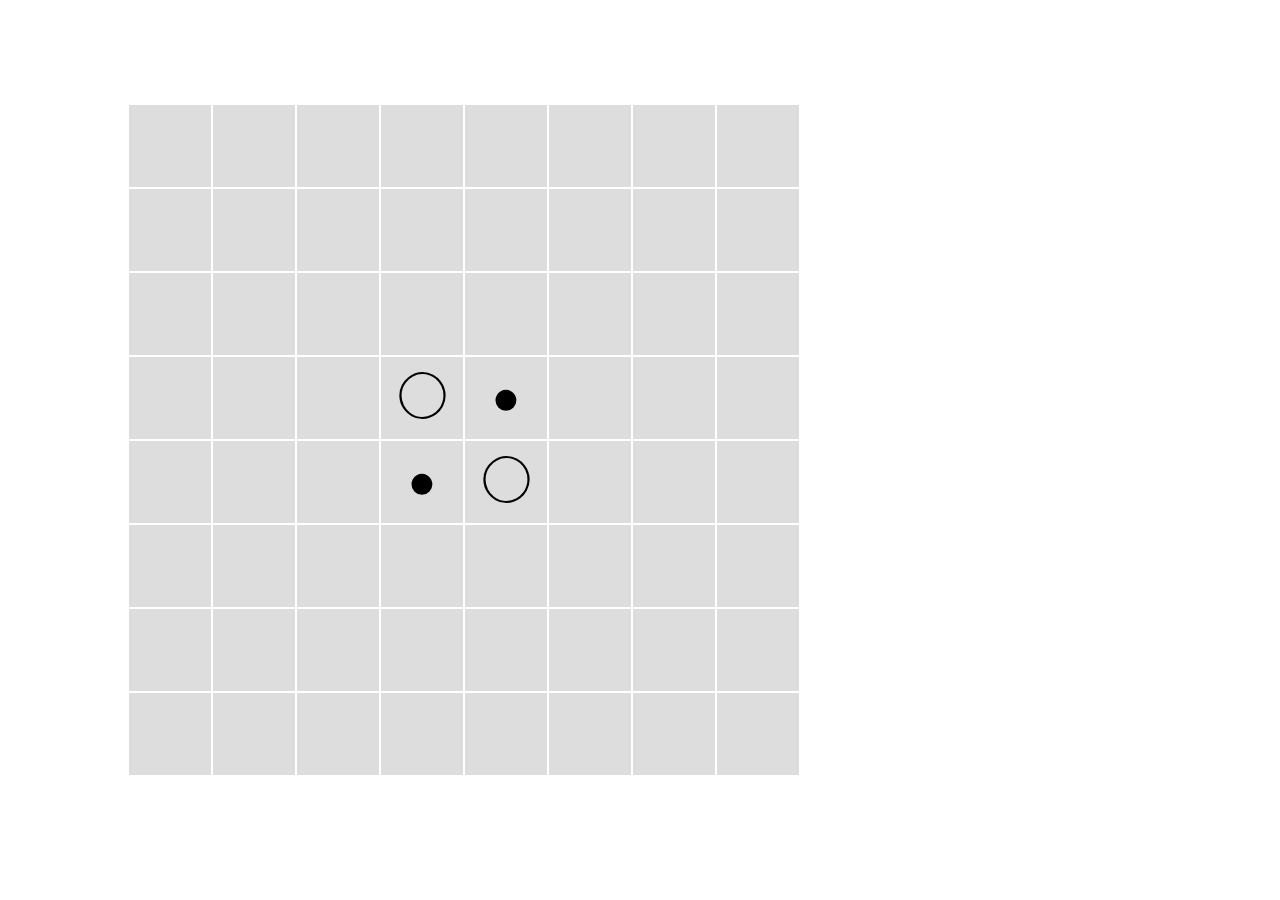
<file: index.html>
<!DOCTYPE html>
<html lang="ja">
<head>
  <meta charset="UTF-8">
  <meta name="viewport" content="width=device-width, initial-scale=1.0">
  <meta http-equiv="X-UA-Compatible" content="ie=edge">
  <title>REVERSI</title>
  <style>

    .table {
      position:absolute;
      top: 40%;
      left: 30%;
      margin-top: -257px;
      margin-left: -257px;
    }

    .table td {
      width: 80px;
      height: 80px;
      background-color: #ddd;
      text-align: center;
      font-size: 3.8vw;
      cursor: pointer;
    }

    .list {
      max-width: 750px;
      margin: 0 auto;
      list-style: none;
      background-color: #fff;
      padding: 0;
    }

    .list-item {
      display: flex;
      display: -webkit-flex;
      -webkit-justify-content: flex-start;
      justify-content: flex-start;
      border-bottom: 2px solid #ddd;
    }
    .list-item > * {
      width: 50px;
      padding: 5px 10px;
      text-align: center;
    }
    .list-item *:last-child {
      -webkit-flex-grow: 1;
      flex-grow: 1;
    }
  </style>
  <script src="./index.js"></script>
</head>
<body>
    <script>

    </script>
  <!--tableはこんな感じで8つ行を作ります-->
  <table class="table">
    <!-- 省略 真ん中は下記のような感じで記述 -->
    <tr>
        <td></td>
        <td></td>
        <td></td>
        <td></td>
        <td></td>
        <td></td>
        <td></td>
        <td></td>
    </tr>
    <tr>
        <td></td>
        <td></td>
        <td></td>
        <td></td>
        <td></td>
        <td></td>
        <td></td>
        <td></td>
    </tr>
    <tr>
        <td></td>
        <td></td>
        <td></td>
        <td></td>
        <td></td>
        <td></td>
        <td></td>
        <td></td>
    </tr>
    <tr>
      <td></td>
      <td></td>
      <td></td>
      <td>◯</td>
      <td>●</td>
      <td></td>
      <td></td>
      <td></td>
    </tr>
    <tr>
      <td></td>
      <td></td>
      <td></td>
      <td>●</td>
      <td>◯</td>
      <td></td>
      <td></td>
      <td></td>
    </tr>
    <tr>
        <td></td>
        <td></td>
        <td></td>
        <td></td>
        <td></td>
        <td></td>
        <td></td>
        <td></td>
    </tr>
    <tr>
        <td></td>
        <td></td>
        <td></td>
        <td></td>
        <td></td>
        <td></td>
        <td></td>
        <td></td>
    </tr>
    <tr>
        <td></td>
        <td></td>
        <td></td>
        <td></td>
        <td></td>
        <td></td>
        <td></td>
        <td></td>
    </tr>
    <!-- 省略 -->
  </table>
</body>
</html>
</file>
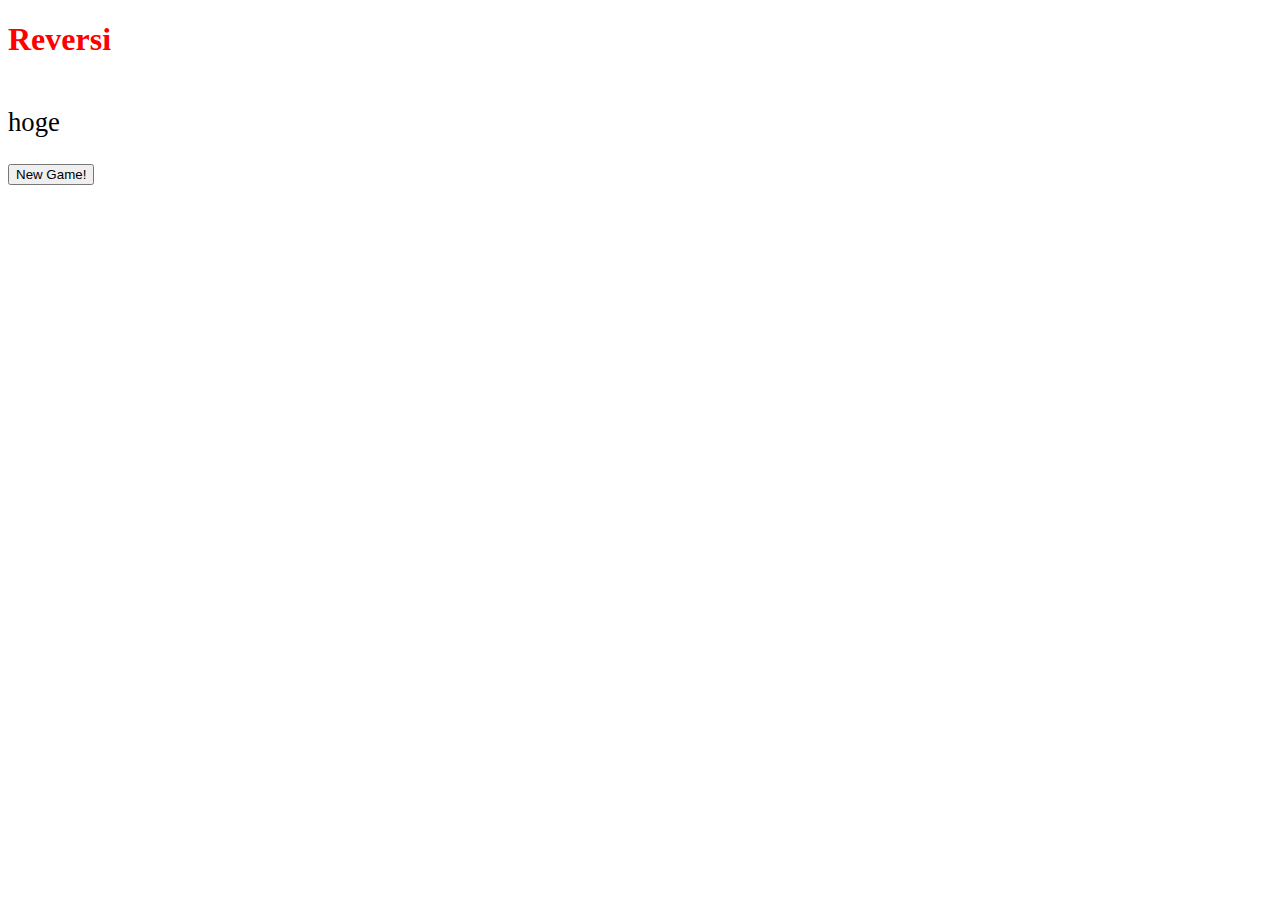
<file: Reversi_ver2.0/index.html>
<!DOCTYPE html>
<html lang="ja">

<head>
  <meta charset="UTF-8">
  <link rel="stylesheet" type="text/css" href="./index.css">
  <script src="./index.js"></script>
  <title>Reversi_version2.0</title>
</head>

<body>
  <h1 id="game_name">Reversi</h1>
  <table id = "field"></table>
  <p id = "count_turn">hoge</p>
  <button type="button" id="newgame" onclick="newgame()">New Game!</button>
</body>

</html>
</file>
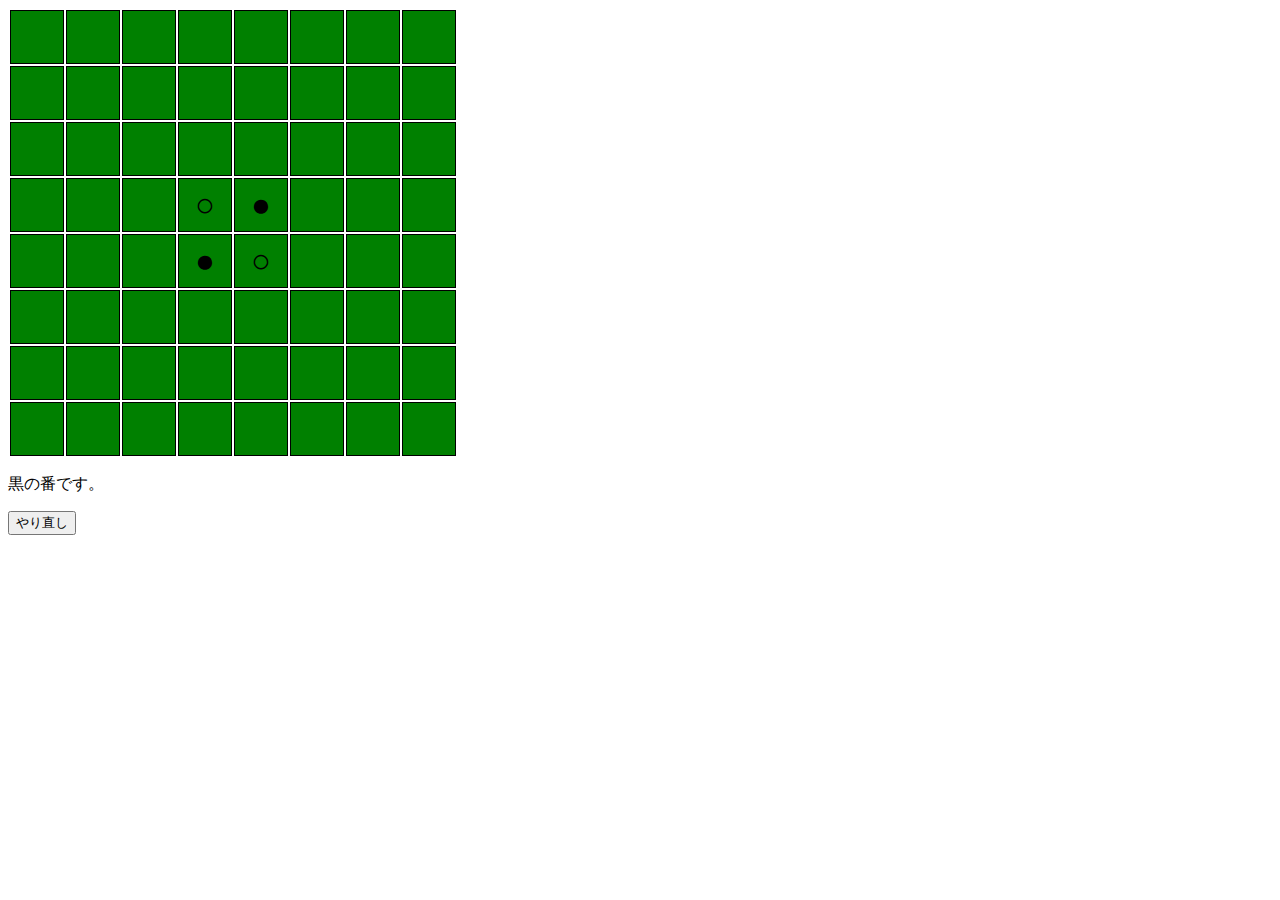
<file: Reversi_ver2.0/hoge.html>
<!DOCTYPE html>
<meta http-equiv="content-type" charset="utf-8">
<html>

<head>
  <title>JavaScriptでオセロゲームを作る</title>
  <style type="text/css">
    #field td {
      border: 1px solid black;
      width: 50px;
      height: 50px;
      background-color: green;
      text-align: center;
      vertical-align: middle;
      table-layout: fixed;
      padding: 1px 1px 1px 1px;
      font-size: 33px;
    }
  </style>

</head>

<body>

  <!- 盤面 ->
    <table id="field"></table>
    <!- ターンの表示 ->
      <p id="view_tarn"></p>
      <!- 初期化ボタン ->
        <button type="button" id="ban_init" onclick="ban_init()">やり直し</button>

        <script type="text/javascript">
          // 初期画面起動時
          // 初期変数定義
          var turn = 0 // ターン 1:黒、-1:白
          // 盤面の状況を二次元配列で定義
          var ban_ar = new Array(8)
          for (var x = 0; x < ban_ar.length; x++) {
            ban_ar[x] = new Array(8)
          }

          // HTMLで定義したテーブルを取得
          var ban = document.getElementById('field')

          // 取得したテーブルに盤面生成
          ban_new()

          // 盤面を初期化する
          ban_init()

          // クリックした時に実行されるイベント
          for (var x = 0; x < 8; x++) {
            for (var y = 0; y < 8; y++) {
              var select_cell = ban.rows[x].cells[y];
              select_cell.onclick = function () {
                // クリックされた場所に石がない場合は、その場所にターン側の石が置けるかチェックし
                // 置ける場合は、盤面を更新。相手のターンへ移る
                if (ban_ar[this.parentNode.rowIndex][this.cellIndex] == 0) {
                  if (check_reverse(this.parentNode.rowIndex, this.cellIndex) > 0) {
                    ban_set()
                    cheng_turn()
                  }
                }
              }
            }
          }

          // テーブルで盤面を作成する処理
          function ban_new() {
            for (var x = 0; x < 8; x++) {
              var tr = document.createElement("tr")
              ban.appendChild(tr)
              for (var y = 0; y < 8; y++) {
                var td = document.createElement("td")
                tr.appendChild(td)
              }
            }
          };

          // 盤面を初期化する処理
          function ban_init() {
            // 全てをクリア
            for (var x = 0; x < 8; x++) {
              for (var y = 0; y < 8; y++) {
                ban_ar[x][y] = 0
              }
            }
            // 初期状態では、真ん中に白黒を配列
            ban_ar[3][3] = -1
            ban_ar[4][3] = 1
            ban_ar[3][4] = 1
            ban_ar[4][4] = -1
            ban_set()

            // ターンも初期化
            turn = 0
            cheng_turn()
          };

          // 盤面状況(配列)を実際の盤面へ反映させる処理
          function ban_set() {
            var stone = ""
            for (var x = 0; x < 8; x++) {
              for (var y = 0; y < 8; y++) {
                switch (ban_ar[x][y]) {
                  case 0:
                    stone = ""
                    break;
                  case -1:
                    stone = "○"
                    break;
                  case 1:
                    stone = "●"
                    break;
                }
                ban.rows[x].cells[y].innerText = stone;
              }
            }
            return true
          };

          // ターンを変更する処理
          function cheng_turn() {
            var tarn_msg = document.getElementById('view_tarn')
            if (turn == 0) {
              // 0は最初として、メッセージのみで処理終了
              turn = 1
              tarn_msg.textContent = "黒の番です。"
              return
            }
            // ターンを変更
            turn = turn * -1
            // ターンを交代して、置けるところがあるか確認する
            // 現状の配置をバックアップ
            var ban_bak = new Array(8)
            var check_reverse_cnt = 0
            for (var i = 0; i < ban_ar.length; i++) {
              ban_bak[i] = new Array(8)
            }
            for (var x = 0; x < 8; x++) {
              for (var y = 0; y < 8; y++) {
                ban_bak[x][y] = ban_ar[x][y]
              }
            }

            // 左端からすべてのマスの確認を行う
            var white_cnt = 0
            var black_cnt = 0
            for (var x = 0; x < 8; x++) {
              for (var y = 0; y < 8; y++) {
                // 空白マスのみおけるのでチェック
                // それ以外は石の数を加算
                switch (ban_ar[x][y]) {
                  case 0:
                    check_reverse_cnt = check_reverse_cnt + check_reverse(x, y)
                    // バックアップから元に戻す
                    for (var i = 0; i < 8; i++) {
                      for (var ii = 0; ii < 8; ii++) {
                        ban_ar[i][ii] = ban_bak[i][ii]
                      }
                    }
                    break;
                  case -1:
                    white_cnt++
                    break
                  case 1:
                    black_cnt++
                    break
                }
              }
            }
            // 白と黒の合計が8*8=64の場合は処理終了
            if (white_cnt + black_cnt == 64 || white_cnt == 0 || black_cnt == 0) {
              if (white_cnt == black_cnt) {
                alert("勝負は引分です。")
              } else if (white_cnt > black_cnt) {
                alert("勝負は、黒：" + black_cnt + "対、白：" + white_cnt + "で、白の勝ちです。")
              } else {
                alert("勝負は、黒：" + black_cnt + "対、白：" + white_cnt + "で、黒の勝ちです。")
              }

            } else {
              // 置ける場所がない場合は、ターンを相手に戻す
              if (check_reverse_cnt == 0) {
                switch (turn) {
                  case -1:
                    alert("白の置ける場所がありません。続けて黒の番となります。")
                    turn = turn * -1
                    break;
                  case 1:
                    alert("黒の置ける場所がありません。続けて白の番となります。")
                    turn = turn * -1
                    break;
                }
              }
            }

            // ターンを表示する
            switch (turn) {
              case -1:
                tarn_msg.textContent = "白の番です。";
                break;
              case 1:
                tarn_msg.textContent = "黒の番です。";
                break;
            }
          };

          // 指定したセルにターン側の石が置けるか確認
          function check_reverse(row_index, cell_indx) {
            var reverse_cnt = 0
            // 各方向へリーバース出来るか確認
            reverse_cnt = reverse_cnt + line_reverse(row_index, cell_indx, -1, 0) //上
            reverse_cnt = reverse_cnt + line_reverse(row_index, cell_indx, -1, 1) //右上
            reverse_cnt = reverse_cnt + line_reverse(row_index, cell_indx, 0, 1) //右
            reverse_cnt = reverse_cnt + line_reverse(row_index, cell_indx, 1, 1) //右下
            reverse_cnt = reverse_cnt + line_reverse(row_index, cell_indx, 1, 0) //下
            reverse_cnt = reverse_cnt + line_reverse(row_index, cell_indx, 1, -1) //左下
            reverse_cnt = reverse_cnt + line_reverse(row_index, cell_indx, 0, -1) //左
            reverse_cnt = reverse_cnt + line_reverse(row_index, cell_indx, -1, -1) //左上

            return reverse_cnt
          }

          // 指定したセルから指定した方向へreverseを行う
          function line_reverse(row_index, cell_indx, add_x, add_y) {
            // 最初に今の盤状況を退避する
            var ban_bak = new Array(8)
            for (var i = 0; i < ban_ar.length; i++) {
              ban_bak[i] = new Array(8)
            }
            for (var x = 0; x < 8; x++) {
              for (var y = 0; y < 8; y++) {
                ban_bak[x][y] = ban_ar[x][y]
              }
            }
            var line_reverse_cnt = 0 // 裏返した数
            var turn_flg = 0 // 自分の色の石があるのか
            var xx = row_index // 指定したセルの位置(行)
            var yy = cell_indx // 指定したセルの位置(列)
            // 指定したセルから指定された方向へ移動し
            // 完了条件になるまで石を裏返す
            while (true) {
              xx = xx + add_x
              yy = yy + add_y
              // 盤の端に到達したら抜ける
              if (xx < 0 || xx > 7 || yy < 0 || yy > 7) {
                break;
              }
              // 移動先のセルに石がなかったら抜ける
              if (ban_ar[xx][yy] == 0) {
                break;
              }
              // 移動先のセルが自分自身であれば、石があった事を判定し抜ける
              if (ban_ar[xx][yy] == turn) {
                turn_flg = 1
                break;
              }
              // 上記以外は相手の石で有るので、裏返して裏返した件数を加算
              ban_ar[xx][yy] = ban_ar[xx][yy] * -1
              line_reverse_cnt++
            }
            // 裏返しを行ったが、移動先に自分の石がなかった場合は元に戻す
            if (line_reverse_cnt > 0) {
              if (turn_flg == 0) {
                for (var i = 0; i < 8; i++) {
                  for (var ii = 0; ii < 8; ii++) {
                    ban_ar[i][ii] = ban_bak[i][ii]
                    line_reverse_cnt = 0
                  }
                }
              } else {
                // ちゃんと裏返しが出来たら、置いた所に自分の石を置く
                ban_ar[row_index][cell_indx] = turn
              }
            }

            // 最後に裏返しを行った件数を戻す
            return line_reverse_cnt
          }
        </script>
</body>

</html>
</file>
<file: Reversi_ver2.0/index.css>
#game_name {
  color: red;
}
#count_turn {
  font-size: 20pt;
}
#field td {
  border: 1px solid black;
  width: 50px;
  height: 50px;
  background-color: green;
  text-align: center;
  vertical-align: middle;
  table-layout: fixed;
  padding: 1px 1px 1px 1px;
  font-size: 33px;
}
</file>
